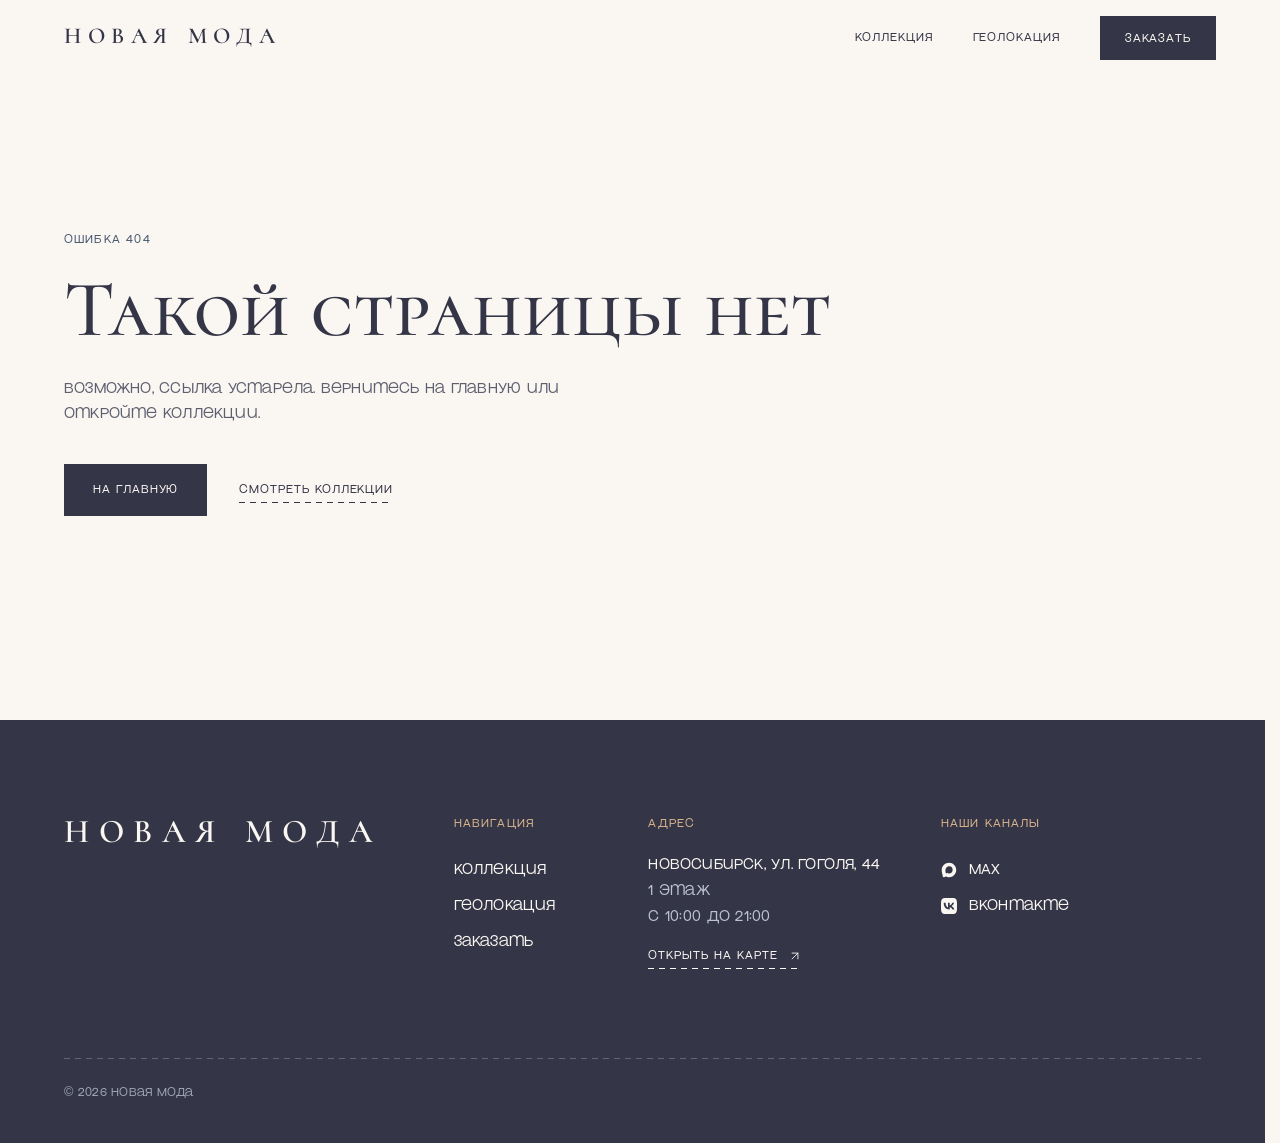
<file: index.html>
<!doctype html>
<html lang="ru">
  <head>
    <meta charset="UTF-8" />
    <meta name="viewport" content="width=device-width, initial-scale=1.0, viewport-fit=cover" />
    <!-- Title, descriptions, canonical and store data are filled in from src/config/site.ts (vite.config.ts). -->
    <title>Магазин женской одежды из Турции в Новосибирске — «Новая Мода»</title>
    <meta name="description" content="«Новая Мода» — женская одежда, обувь и аксессуары из Турции в Новосибирске: костюмы, пальто, платья, сумки. Ул. Гоголя, 44 (м. «Маршала Покрышкина»), с 10:00 до 21:00. Принимаем заказы со всего мира." />
    <meta
      name="keywords"
      content="novayamodastore, novayamodastore.ru, novayamoda store, Новая Мода Новосибирск, женская одежда Новосибирск, магазин женской одежды, одежда из Турции, турецкая одежда, женская обувь, сумки, аксессуары, ул. Гоголя 44"
    />
    <meta name="theme-color" content="#FAF7F3" />
    <meta name="format-detection" content="telephone=no" />
    <!-- The store's logo (npm run logo); 192 px, since search engines take icons sized in multiples of 48. -->
    <link rel="icon" type="image/png" sizes="192x192" href="/favicon.png" />
    <link rel="icon" href="/favicon.ico" sizes="48x48" />
    <link rel="apple-touch-icon" href="/apple-touch-icon.png" />

    <meta property="og:type" content="website" />
    <meta property="og:locale" content="ru_RU" />
    <meta property="og:site_name" content="Новая Мода" />
    <meta property="og:title" content="Магазин женской одежды из Турции в Новосибирске — «Новая Мода»" />
    <meta property="og:description" content="«Новая Мода» — женская одежда, обувь и аксессуары из Турции в Новосибирске: костюмы, пальто, платья, сумки. Ул. Гоголя, 44 (м. «Маршала Покрышкина»), с 10:00 до 21:00. Принимаем заказы со всего мира." />
    <meta property="og:image:width" content="1200" />
    <meta property="og:image:height" content="630" />
    <meta name="twitter:card" content="summary_large_image" />
    <script type="module" crossorigin src="/assets/index-zTwv2mIt.js"></script>
    <link rel="stylesheet" crossorigin href="/assets/index-Cyi_NVNE.css">
    <meta property="og:image" content="https://novayamodastore.ru/og-image.jpg">
    <script type="application/ld+json">{
  "@context": "https://schema.org",
  "@graph": [
    {
      "@type": "WebSite",
      "name": "Новая Мода",
      "alternateName": [
        "novayamodastore",
        "novayamoda store",
        "Novaya Moda"
      ],
      "url": "https://novayamodastore.ru/",
      "inLanguage": "ru"
    },
    {
      "@type": "ClothingStore",
      "name": "Новая Мода",
      "alternateName": [
        "novayamodastore",
        "novayamoda store",
        "Novaya Moda"
      ],
      "description": "«Новая Мода» — женская одежда, обувь и аксессуары из Турции в Новосибирске: костюмы, пальто, платья, сумки. Ул. Гоголя, 44 (м. «Маршала Покрышкина»), с 10:00 до 21:00. Принимаем заказы со всего мира.",
      "url": "https://novayamodastore.ru/",
      "logo": "https://novayamodastore.ru/logo.png",
      "image": "https://novayamodastore.ru/og-image.jpg",
      "telephone": "+7 983 306-07-20",
      "address": {
        "@type": "PostalAddress",
        "streetAddress": "ул. Гоголя, 44, 1 этаж",
        "addressLocality": "Новосибирск",
        "addressCountry": "RU"
      },
      "geo": {
        "@type": "GeoCoordinates",
        "latitude": 55.044251,
        "longitude": 82.943227
      },
      "hasMap": "https://yandex.ru/maps/-/CXuDATJ8",
      "sameAs": [
        "https://max.ru/id425300446769_biz",
        "https://vk.com/novayamoda_stor"
      ]
    }
  ]
}</script>
    <meta property="og:url" content="https://novayamodastore.ru/">
    <link rel="canonical" href="https://novayamodastore.ru/">
  </head>
  <body>
    <div id="root"></div>
    <noscript>
      <p style="padding: 24px; font-family: sans-serif">
        Новая Мода — магазин женской одежды, обуви и аксессуаров. Новосибирск, ул. Гоголя, 44, 1 этаж. Для просмотра
        сайта включите JavaScript.
      </p>
    </noscript>
  </body>
</html>
</file>
<file: assets/index-Cyi_NVNE.css>
@font-face{font-family:Cormorant Unicase;font-style:normal;font-display:swap;font-weight:500;src:url(/assets/cormorant-unicase-cyrillic-500-normal--D8t5B90.woff2)format("woff2"),url(/assets/cormorant-unicase-cyrillic-500-normal-Ck2YP7ST.woff)format("woff")}@font-face{font-family:Cormorant Unicase;font-style:normal;font-display:swap;font-weight:500;src:url(/assets/cormorant-unicase-latin-500-normal-Bvf1RDYl.woff2)format("woff2"),url(/assets/cormorant-unicase-latin-500-normal-BjJuFmjp.woff)format("woff")}@font-face{font-family:Cormorant Unicase;font-style:normal;font-display:swap;font-weight:600;src:url(/assets/cormorant-unicase-cyrillic-600-normal-B02XcdYV.woff2)format("woff2"),url(/assets/cormorant-unicase-cyrillic-600-normal-C6Xhy6bp.woff)format("woff")}@font-face{font-family:Cormorant Unicase;font-style:normal;font-display:swap;font-weight:600;src:url(/assets/cormorant-unicase-latin-600-normal-CN4Cw7bm.woff2)format("woff2"),url(/assets/cormorant-unicase-latin-600-normal-D0jtIXCX.woff)format("woff")}@layer properties{@supports (((-webkit-hyphens:none)) and (not (margin-trim:inline))) or ((-moz-orient:inline) and (not (color:rgb(from red r g b)))){*,:before,:after,::backdrop{--tw-translate-x:0;--tw-translate-y:0;--tw-translate-z:0;--tw-scroll-snap-strictness:proximity;--tw-border-style:solid;--tw-gradient-position:initial;--tw-gradient-from:#0000;--tw-gradient-via:#0000;--tw-gradient-to:#0000;--tw-gradient-stops:initial;--tw-gradient-via-stops:initial;--tw-gradient-from-position:0%;--tw-gradient-via-position:50%;--tw-gradient-to-position:100%;--tw-leading:initial;--tw-font-weight:initial;--tw-tracking:initial;--tw-shadow:0 0 #0000;--tw-shadow-color:initial;--tw-shadow-alpha:100%;--tw-inset-shadow:0 0 #0000;--tw-inset-shadow-color:initial;--tw-inset-shadow-alpha:100%;--tw-ring-color:initial;--tw-ring-shadow:0 0 #0000;--tw-inset-ring-color:initial;--tw-inset-ring-shadow:0 0 #0000;--tw-ring-inset:initial;--tw-ring-offset-width:0px;--tw-ring-offset-color:#fff;--tw-ring-offset-shadow:0 0 #0000;--tw-outline-style:solid;--tw-blur:initial;--tw-brightness:initial;--tw-contrast:initial;--tw-grayscale:initial;--tw-hue-rotate:initial;--tw-invert:initial;--tw-opacity:initial;--tw-saturate:initial;--tw-sepia:initial;--tw-drop-shadow:initial;--tw-drop-shadow-color:initial;--tw-drop-shadow-alpha:100%;--tw-drop-shadow-size:initial;--tw-backdrop-blur:initial;--tw-backdrop-brightness:initial;--tw-backdrop-contrast:initial;--tw-backdrop-grayscale:initial;--tw-backdrop-hue-rotate:initial;--tw-backdrop-invert:initial;--tw-backdrop-opacity:initial;--tw-backdrop-saturate:initial;--tw-backdrop-sepia:initial;--tw-duration:initial;--tw-ease:initial}}}@layer theme{:root,:host{--font-sans:"Gothic 60", "Helvetica Neue", Arial, sans-serif;--font-mono:ui-monospace, SFMono-Regular, Menlo, Monaco, Consolas, "Liberation Mono", "Courier New", monospace;--spacing:.25rem;--font-weight-semibold:600;--leading-snug:1.375;--leading-relaxed:1.625;--ease-in-out:cubic-bezier(.4, 0, .2, 1);--blur-sm:8px;--default-transition-duration:.15s;--default-transition-timing-function:cubic-bezier(.4, 0, .2, 1);--default-font-family:var(--font-sans);--default-mono-font-family:var(--font-mono);--color-paper:#faf7f3;--color-linen:#f2e9df;--color-beige:#e9dccf;--color-sand:#d9b58d;--color-rain:#46566d;--color-ink:#343546;--color-ink-soft:#5d5e6e;--color-mist:#bcc3cf;--font-display:"Cormorant Unicase", "Times New Roman", serif;--ease-soft:cubic-bezier(.22, .61, .36, 1)}}@layer base{*,:after,:before,::backdrop{box-sizing:border-box;border:0 solid;margin:0;padding:0}::file-selector-button{box-sizing:border-box;border:0 solid;margin:0;padding:0}html,:host{-webkit-text-size-adjust:100%;tab-size:4;line-height:1.5;font-family:var(--default-font-family,-apple-system, BlinkMacSystemFont, "Segoe UI", Roboto, "Helvetica Neue", "Noto Sans", Arial, sans-serif, "Apple Color Emoji", "Segoe UI Emoji", "Segoe UI Symbol", "Noto Color Emoji");font-feature-settings:var(--default-font-feature-settings,normal);font-variation-settings:var(--default-font-variation-settings,normal);-webkit-tap-highlight-color:transparent}hr{height:0;color:inherit;border-top-width:1px}abbr:where([title]){-webkit-text-decoration:underline dotted;text-decoration:underline dotted}h1,h2,h3,h4,h5,h6{font-size:inherit;font-weight:inherit}a{color:inherit;-webkit-text-decoration:inherit;-webkit-text-decoration:inherit;-webkit-text-decoration:inherit;-webkit-text-decoration:inherit;text-decoration:inherit}b,strong{font-weight:bolder}code,kbd,samp,pre{font-family:var(--default-mono-font-family,ui-monospace, SFMono-Regular, Menlo, Monaco, Consolas, "Liberation Mono", "Courier New", monospace);font-feature-settings:var(--default-mono-font-feature-settings,normal);font-variation-settings:var(--default-mono-font-variation-settings,normal);font-size:1em}small{font-size:80%}sub,sup{vertical-align:baseline;font-size:75%;line-height:0;position:relative}sub{bottom:-.25em}sup{top:-.5em}table{text-indent:0;border-color:inherit;border-collapse:collapse}:-moz-focusring:where(:not(iframe)){outline:auto}progress{vertical-align:baseline}summary{display:list-item}ol,ul,menu{list-style:none}img,svg,video,canvas,audio,iframe,embed,object{vertical-align:middle;display:block}img,video{max-width:100%;height:auto}button,input,select,optgroup,textarea{font:inherit;font-feature-settings:inherit;font-variation-settings:inherit;letter-spacing:inherit;color:inherit;opacity:1;background-color:#0000;border-radius:0}::file-selector-button{font:inherit;font-feature-settings:inherit;font-variation-settings:inherit;letter-spacing:inherit;color:inherit;opacity:1;background-color:#0000;border-radius:0}:where(select:is([multiple],[size])) optgroup{font-weight:bolder}:where(select:is([multiple],[size])) optgroup option{padding-inline-start:20px}::file-selector-button{margin-inline-end:4px}::placeholder{opacity:1}@supports (not ((-webkit-appearance:-apple-pay-button))) or (contain-intrinsic-size:1px){::placeholder{color:currentColor}@supports (color:color-mix(in lab, red, red)){::placeholder{color:color-mix(in oklab, currentcolor 50%, transparent)}}}textarea{resize:vertical}::-webkit-search-decoration{-webkit-appearance:none}::-webkit-date-and-time-value{min-height:1lh;text-align:inherit}::-webkit-datetime-edit{display:inline-flex}::-webkit-datetime-edit-fields-wrapper{padding:0}::-webkit-datetime-edit{padding-block:0}::-webkit-datetime-edit-year-field{padding-block:0}::-webkit-datetime-edit-month-field{padding-block:0}::-webkit-datetime-edit-day-field{padding-block:0}::-webkit-datetime-edit-hour-field{padding-block:0}::-webkit-datetime-edit-minute-field{padding-block:0}::-webkit-datetime-edit-second-field{padding-block:0}::-webkit-datetime-edit-millisecond-field{padding-block:0}::-webkit-datetime-edit-meridiem-field{padding-block:0}::-webkit-calendar-picker-indicator{line-height:1}:-moz-ui-invalid{box-shadow:none}button,input:where([type=button],[type=reset],[type=submit]){appearance:button}::file-selector-button{appearance:button}::-webkit-inner-spin-button{height:auto}::-webkit-outer-spin-button{height:auto}[hidden]:where(:not([hidden=until-found])){display:none!important}html{scroll-behavior:smooth;scrollbar-gutter:stable;-webkit-text-size-adjust:100%}html:has(dialog[open]){overflow:hidden}html{transition:background-color .45s var(--ease-soft)}html:has(dialog.sheet-contact[open]){background-color:#97969d}body{background-color:var(--color-paper);color:var(--color-ink);font-family:var(--font-sans);letter-spacing:.012em;word-spacing:.14em;font-size-adjust:.625;font-synthesis:none;-webkit-font-smoothing:antialiased;-moz-osx-font-smoothing:grayscale;text-rendering:optimizelegibility;font-size:1rem;line-height:1.55}::selection{background-color:var(--color-sand);color:var(--color-ink)}:focus-visible{outline:2px solid var(--focus-ring);outline-offset:3px}[id]{scroll-margin-top:var(--header-height)}@media (prefers-reduced-motion:reduce){html{scroll-behavior:auto}*,:before,:after{transition-duration:.01ms!important;animation-duration:.01ms!important;animation-iteration-count:1!important}}}@layer components{.shell{width:100%;max-width:96rem;padding-inline:var(--gutter);margin-inline:auto}.on-dark{--focus-ring:var(--color-sand)}.eyebrow{font-size-adjust:none;letter-spacing:.1em;text-transform:uppercase;font-size:.7143rem;font-weight:400;line-height:1.4}.display,.font-display{font-size-adjust:.4}.font-display{font-weight:600}.display{font-family:var(--font-display);letter-spacing:0;text-wrap:balance;font-weight:500;line-height:1.1}.display em{font-style:normal}.prose-text{text-wrap:pretty;max-width:34rem;font-size:1rem;line-height:1.6}.stitch{background-image:var(--stitch);height:1px}.link-stitch{font-size-adjust:none;letter-spacing:.08em;text-transform:uppercase;background-image:linear-gradient(90deg,currentColor 0 6px,#0000 6px 11px);background-position:0 calc(50% + .8rem);background-repeat:repeat-x;background-size:11px 1px;align-items:center;gap:.625rem;min-height:2.75rem;font-size:.7143rem;font-weight:400;display:inline-flex}.link-stitch>svg{transition:transform .5s var(--ease-soft);flex:none}@keyframes stitch-run{to{background-position-x:11px}}@media (hover:hover){.link-stitch:hover,.group:hover .link-stitch{animation:.55s linear infinite stitch-run}.link-stitch:hover>svg,.group:hover .link-stitch>svg{transform:translate(3px)}.link-stitch:hover>svg.is-external,.group:hover .link-stitch>svg.is-external{transform:translate(2px,-2px)}}.btn{font-size-adjust:none;letter-spacing:.08em;text-align:center;text-transform:uppercase;cursor:pointer;min-height:3.25rem;transition:background-color .4s var(--ease-soft), border-color .4s var(--ease-soft), color .4s var(--ease-soft);border:1px solid #0000;justify-content:center;align-items:center;gap:.75rem;padding:calc(.75rem + 1px) 1.75rem calc(.75rem - 1px);font-size:.7143rem;font-weight:400;line-height:1.3;display:inline-flex}.btn>svg{transition:transform .5s var(--ease-soft);flex:none}.btn:hover>svg{transform:translate(3px)}.btn-ink{background-color:var(--color-ink);color:var(--color-paper)}.btn-ink:hover{background-color:var(--color-rain)}.btn-paper{background-color:var(--color-paper);color:var(--color-ink)}.btn-paper:hover{background-color:var(--color-sand)}.btn-outline{color:var(--color-ink);border-color:#34354659}.btn-outline:hover{border-color:var(--color-ink);background-color:var(--color-ink);color:var(--color-paper)}.skip-link{z-index:60;background-color:var(--color-ink);color:var(--color-paper);padding:.75rem 1.25rem;font-size:.8rem;position:fixed;top:.75rem;left:.75rem;transform:translateY(-200%)}.skip-link:focus-visible{transform:none}.label-card{background-color:var(--color-paper);position:relative}.label-card:before,.label-card:after{content:"";color:#3435464d;background-image:var(--stitch-vertical);width:1px;position:absolute;top:.875rem;bottom:.875rem}.label-card:before{left:.875rem}.label-card:after{right:.875rem}.photo-zoom{transition:transform 1.4s var(--ease-soft)}@media (hover:hover){.group:hover .photo-zoom{transform:scale(1.045)}}.scroller{scrollbar-width:none;-webkit-overflow-scrolling:touch}.scroller::-webkit-scrollbar{display:none}.sheet{color:var(--color-ink);opacity:0;transition:opacity .45s var(--ease-soft), transform .45s var(--ease-soft), overlay .45s allow-discrete, display .45s allow-discrete;background:0 0;border:0;margin:auto;padding:0;position:fixed;inset:0;overflow:visible;transform:translateY(1.25rem)}.sheet[open]{opacity:1;transform:none}@starting-style{.sheet[open]{opacity:0;transform:translateY(1.25rem)}}.sheet::backdrop{transition:background-color .45s var(--ease-soft), overlay .45s allow-discrete, display .45s allow-discrete;background-color:#34354600}.sheet[open]::backdrop{background-color:#34354680}@starting-style{.sheet[open]::backdrop{background-color:#34354600}}.sheet-contact{width:100%;max-width:100%;max-height:none;margin:auto 0 0}@media (width>=40rem){.sheet-contact{width:min(44rem,100% - 3rem);margin:auto}}.sheet-menu{width:100%;max-width:100%;height:100%;max-height:100%;margin:0;transform:none}@starting-style{.sheet-menu[open]{transform:none}}.nav-link{font-size-adjust:none;letter-spacing:.08em;text-transform:uppercase;background-image:var(--stitch);min-height:2.75rem;transition:background-size .6s var(--ease-soft);background-position:0 calc(50% + .75rem);background-repeat:no-repeat;background-size:0 1px;align-items:center;font-size:.7143rem;font-weight:400;display:inline-flex}.nav-link:hover{background-size:100% 1px}.pile-progress{transform-origin:0;animation:pile-progress var(--pile-interval) linear forwards}@keyframes pile-progress{0%{transform:scaleX(0)}}.nav-route{background-image:none;position:relative}.route-mark{pointer-events:none;width:6.25rem;height:1rem;position:absolute;top:calc(50% + .375rem);left:0;overflow:visible}.route-reveal{stroke-dasharray:1;stroke-dashoffset:1px;transition:stroke-dashoffset .5s var(--ease-soft) .1s}.route-cross{color:var(--color-rain)}.route-cross-reveal{stroke-dasharray:1;stroke-dashoffset:1px;transition:stroke-dashoffset .12s ease-out}@keyframes route-run{to{stroke-dashoffset:-11px}}.nav-route:focus-visible .route-reveal{stroke-dashoffset:0;transition:stroke-dashoffset .9s cubic-bezier(.45,0,.25,1)}.nav-route:focus-visible .route-cross-reveal{stroke-dashoffset:0;transition:stroke-dashoffset .18s ease-out .75s}.nav-route:focus-visible .route-cross-reveal.is-late{transition-delay:.93s}@media (hover:hover){.nav-route:hover .route-reveal{stroke-dashoffset:0;transition:stroke-dashoffset .9s cubic-bezier(.45,0,.25,1)}.nav-route:hover .route-path{animation:.55s linear infinite route-run}.nav-route:hover .route-cross-reveal{stroke-dashoffset:0;transition:stroke-dashoffset .18s ease-out .75s}.nav-route:hover .route-cross-reveal.is-late{transition-delay:.93s}}}@layer utilities{.pointer-events-none{pointer-events:none}.invisible{visibility:hidden}.visible{visibility:visible}.sr-only{clip-path:inset(50%);white-space:nowrap;border-width:0;width:1px;height:1px;margin:-1px;padding:0;position:absolute;overflow:hidden}.absolute{position:absolute}.fixed{position:fixed}.relative{position:relative}.inset-0{inset:0}.inset-x-0{inset-inline:0}.top-0{top:0}.top-1\/2{top:50%}.top-3{top:calc(var(--spacing) * 3)}.-right-12{right:calc(var(--spacing) * -12)}.right-3{right:calc(var(--spacing) * 3)}.bottom-0{bottom:0}.-left-12{left:calc(var(--spacing) * -12)}.z-40{z-index:40}.col-span-2{grid-column:span 2/span 2}.row-start-2{grid-row-start:2}.mx-auto{margin-inline:auto}.-my-2{margin-block:calc(var(--spacing) * -2)}.mt-1{margin-top:var(--spacing)}.mt-2{margin-top:calc(var(--spacing) * 2)}.mt-2\.5{margin-top:calc(var(--spacing) * 2.5)}.mt-3{margin-top:calc(var(--spacing) * 3)}.mt-5{margin-top:calc(var(--spacing) * 5)}.mt-6{margin-top:calc(var(--spacing) * 6)}.mt-7{margin-top:calc(var(--spacing) * 7)}.mt-8{margin-top:calc(var(--spacing) * 8)}.mt-9{margin-top:calc(var(--spacing) * 9)}.mt-10{margin-top:calc(var(--spacing) * 10)}.mt-12{margin-top:calc(var(--spacing) * 12)}.mt-14{margin-top:calc(var(--spacing) * 14)}.-mr-2\.5{margin-right:calc(var(--spacing) * -2.5)}.-mr-3{margin-right:calc(var(--spacing) * -3)}.mb-5{margin-bottom:calc(var(--spacing) * 5)}.-ml-2\.5{margin-left:calc(var(--spacing) * -2.5)}.ml-auto{margin-left:auto}.block{display:block}.flex{display:flex}.grid{display:grid}.hidden{display:none}.inline-block{display:inline-block}.inline-flex{display:inline-flex}.table{display:table}.aspect-\[3\/4\]{aspect-ratio:3/4}.aspect-\[4\/5\]{aspect-ratio:4/5}.aspect-\[5\/6\]{aspect-ratio:5/6}.aspect-square{aspect-ratio:1}.size-4{width:calc(var(--spacing) * 4);height:calc(var(--spacing) * 4)}.size-5{width:calc(var(--spacing) * 5);height:calc(var(--spacing) * 5)}.size-7{width:calc(var(--spacing) * 7);height:calc(var(--spacing) * 7)}.size-10{width:calc(var(--spacing) * 10);height:calc(var(--spacing) * 10)}.size-11{width:calc(var(--spacing) * 11);height:calc(var(--spacing) * 11)}.h-\(--header-height\){height:var(--header-height)}.h-0\.5{height:calc(var(--spacing) * .5)}.h-12{height:calc(var(--spacing) * 12)}.h-\[46svh\]{height:46svh}.h-full{height:100%}.h-px{height:1px}.max-h-\[92dvh\]{max-height:92dvh}.min-h-9{min-height:calc(var(--spacing) * 9)}.min-h-11{min-height:calc(var(--spacing) * 11)}.min-h-12{min-height:calc(var(--spacing) * 12)}.min-h-\[18rem\]{min-height:18rem}.min-h-\[80svh\]{min-height:80svh}.w-6{width:calc(var(--spacing) * 6)}.w-10{width:calc(var(--spacing) * 10)}.w-\[42vw\]{width:42vw}.w-\[68\%\]{width:68%}.w-\[74vw\]{width:74vw}.w-full{width:100%}.max-w-\[13rem\]{max-width:13rem}.max-w-\[16rem\]{max-width:16rem}.max-w-\[20rem\]{max-width:20rem}.max-w-\[21rem\]{max-width:21rem}.max-w-\[24rem\]{max-width:24rem}.max-w-\[27rem\]{max-width:27rem}.max-w-\[32rem\]{max-width:32rem}.max-w-\[40rem\]{max-width:40rem}.flex-1{flex:1}.flex-none{flex:none}.-translate-y-1\/2{--tw-translate-y:calc(calc(1 / 2 * 100%) * -1);translate:var(--tw-translate-x) var(--tw-translate-y)}.cursor-pointer{cursor:pointer}.resize{resize:both}.snap-x{scroll-snap-type:x var(--tw-scroll-snap-strictness)}.snap-mandatory{--tw-scroll-snap-strictness:mandatory}.snap-start{scroll-snap-align:start}.scroll-px-\(--gutter\){scroll-padding-inline:var(--gutter)}.grid-cols-2{grid-template-columns:repeat(2,minmax(0,1fr))}.flex-col{flex-direction:column}.flex-wrap{flex-wrap:wrap}.place-content-center{place-content:center}.place-items-center{place-items:center}.items-center{align-items:center}.items-end{align-items:flex-end}.justify-between{justify-content:space-between}.justify-center{justify-content:center}.gap-2{gap:calc(var(--spacing) * 2)}.gap-3{gap:calc(var(--spacing) * 3)}.gap-3\.5{gap:calc(var(--spacing) * 3.5)}.gap-4{gap:calc(var(--spacing) * 4)}.gap-5{gap:calc(var(--spacing) * 5)}.gap-6{gap:calc(var(--spacing) * 6)}.gap-8{gap:calc(var(--spacing) * 8)}.gap-\[7px\]{gap:7px}.gap-x-8{column-gap:calc(var(--spacing) * 8)}.gap-y-2{row-gap:calc(var(--spacing) * 2)}.gap-y-3{row-gap:calc(var(--spacing) * 3)}.gap-y-9{row-gap:calc(var(--spacing) * 9)}.gap-y-12{row-gap:calc(var(--spacing) * 12)}.gap-y-20{row-gap:calc(var(--spacing) * 20)}.overflow-hidden{overflow:hidden}.overflow-x-auto{overflow-x:auto}.overflow-y-auto{overflow-y:auto}.overscroll-contain{overscroll-behavior:contain}.border{border-style:var(--tw-border-style);border-width:1px}.border-0{border-style:var(--tw-border-style);border-width:0}.border-t{border-top-style:var(--tw-border-style);border-top-width:1px}.border-ink\/12{border-color:#3435461f}@supports (color:color-mix(in lab, red, red)){.border-ink\/12{border-color:color-mix(in oklab, var(--color-ink) 12%, transparent)}}.border-ink\/20{border-color:#34354633}@supports (color:color-mix(in lab, red, red)){.border-ink\/20{border-color:color-mix(in oklab, var(--color-ink) 20%, transparent)}}.bg-beige{background-color:var(--color-beige)}.bg-current{background-color:currentColor}.bg-ink{background-color:var(--color-ink)}.bg-linen{background-color:var(--color-linen)}.bg-paper{background-color:var(--color-paper)}.bg-paper\/20{background-color:#faf7f333}@supports (color:color-mix(in lab, red, red)){.bg-paper\/20{background-color:color-mix(in oklab, var(--color-paper) 20%, transparent)}}.bg-paper\/60{background-color:#faf7f399}@supports (color:color-mix(in lab, red, red)){.bg-paper\/60{background-color:color-mix(in oklab, var(--color-paper) 60%, transparent)}}.bg-paper\/95{background-color:#faf7f3f2}@supports (color:color-mix(in lab, red, red)){.bg-paper\/95{background-color:color-mix(in oklab, var(--color-paper) 95%, transparent)}}.bg-sand{background-color:var(--color-sand)}.bg-transparent{background-color:#0000}.bg-linear-to-t{--tw-gradient-position:to top}@supports (background-image:linear-gradient(in lab, red, red)){.bg-linear-to-t{--tw-gradient-position:to top in oklab}}.bg-linear-to-t{background-image:linear-gradient(var(--tw-gradient-stops))}.from-ink\/90{--tw-gradient-from:#343546e6}@supports (color:color-mix(in lab, red, red)){.from-ink\/90{--tw-gradient-from:color-mix(in oklab, var(--color-ink) 90%, transparent)}}.from-ink\/90{--tw-gradient-stops:var(--tw-gradient-via-stops,var(--tw-gradient-position), var(--tw-gradient-from) var(--tw-gradient-from-position), var(--tw-gradient-to) var(--tw-gradient-to-position))}.from-4\%{--tw-gradient-from-position:4%}.via-ink\/45{--tw-gradient-via:#34354673}@supports (color:color-mix(in lab, red, red)){.via-ink\/45{--tw-gradient-via:color-mix(in oklab, var(--color-ink) 45%, transparent)}}.via-ink\/45{--tw-gradient-via-stops:var(--tw-gradient-position), var(--tw-gradient-from) var(--tw-gradient-from-position), var(--tw-gradient-via) var(--tw-gradient-via-position), var(--tw-gradient-to) var(--tw-gradient-to-position);--tw-gradient-stops:var(--tw-gradient-via-stops)}.via-30\%{--tw-gradient-via-position:30%}.to-transparent{--tw-gradient-to:transparent;--tw-gradient-stops:var(--tw-gradient-via-stops,var(--tw-gradient-position), var(--tw-gradient-from) var(--tw-gradient-from-position), var(--tw-gradient-to) var(--tw-gradient-to-position))}.to-62\%{--tw-gradient-to-position:62%}.object-cover{object-fit:cover}.p-2{padding:calc(var(--spacing) * 2)}.p-6{padding:calc(var(--spacing) * 6)}.p-8{padding:calc(var(--spacing) * 8)}.px-\(--gutter\){padding-inline:var(--gutter)}.px-1\.5{padding-inline:calc(var(--spacing) * 1.5)}.px-3{padding-inline:calc(var(--spacing) * 3)}.px-4{padding-inline:calc(var(--spacing) * 4)}.px-5{padding-inline:calc(var(--spacing) * 5)}.px-6{padding-inline:calc(var(--spacing) * 6)}.px-\[3px\]{padding-inline:3px}.py-2{padding-block:calc(var(--spacing) * 2)}.py-4{padding-block:calc(var(--spacing) * 4)}.py-5{padding-block:calc(var(--spacing) * 5)}.py-10{padding-block:calc(var(--spacing) * 10)}.py-16{padding-block:calc(var(--spacing) * 16)}.py-\[clamp\(4\.5rem\,9vw\,8\.5rem\)\]{padding-block:clamp(4.5rem,9vw,8.5rem)}.py-\[clamp\(4\.5rem\,10vw\,9\.5rem\)\]{padding-block:clamp(4.5rem,10vw,9.5rem)}.py-\[clamp\(5rem\,10vw\,9\.5rem\)\]{padding-block:clamp(5rem,10vw,9.5rem)}.pt-\(--header-height\){padding-top:var(--header-height)}.pt-0\.5{padding-top:calc(var(--spacing) * .5)}.pt-6{padding-top:calc(var(--spacing) * 6)}.pt-8{padding-top:calc(var(--spacing) * 8)}.pt-9{padding-top:calc(var(--spacing) * 9)}.pt-16{padding-top:calc(var(--spacing) * 16)}.pt-\[calc\(var\(--header-height\)\+3rem\)\]{padding-top:calc(var(--header-height) + 3rem)}.pt-\[calc\(var\(--header-height\)\+clamp\(2\.5rem\,7vw\,6\.5rem\)\)\]{padding-top:calc(var(--header-height) + clamp(2.5rem, 7vw, 6.5rem))}.pr-16{padding-right:calc(var(--spacing) * 16)}.pb-6{padding-bottom:calc(var(--spacing) * 6)}.pb-9{padding-bottom:calc(var(--spacing) * 9)}.pb-10{padding-bottom:calc(var(--spacing) * 10)}.pb-12{padding-bottom:calc(var(--spacing) * 12)}.pb-24{padding-bottom:calc(var(--spacing) * 24)}.pb-\[clamp\(4\.5rem\,9vw\,8\.5rem\)\]{padding-bottom:clamp(4.5rem,9vw,8.5rem)}.pb-\[max\(1\.75rem\,env\(safe-area-inset-bottom\)\)\]{padding-bottom:max(1.75rem, env(safe-area-inset-bottom))}.pb-\[max\(2rem\,env\(safe-area-inset-bottom\)\)\]{padding-bottom:max(2rem, env(safe-area-inset-bottom))}.text-center{text-align:center}.text-left{text-align:left}.font-display{font-family:var(--font-display)}.text-\[0\.8rem\]{font-size:.8rem}.text-\[0\.9375rem\]{font-size:.9375rem}.text-\[1\.5rem\]{font-size:1.5rem}.text-\[1\.75rem\]{font-size:1.75rem}.text-\[1\.375rem\]{font-size:1.375rem}.text-\[1\.625rem\]{font-size:1.625rem}.text-\[2\.25rem\]{font-size:2.25rem}.text-\[clamp\(1\.5rem\,2\.3vw\,2\.125rem\)\]{font-size:clamp(1.5rem,2.3vw,2.125rem)}.text-\[clamp\(1\.75rem\,2\.8vw\,2\.625rem\)\]{font-size:clamp(1.75rem,2.8vw,2.625rem)}.text-\[clamp\(2\.25rem\,6\.2vw\,5\.5rem\)\]{font-size:clamp(2.25rem,6.2vw,5.5rem)}.text-\[clamp\(2\.25rem\,6vw\,5rem\)\]{font-size:clamp(2.25rem,6vw,5rem)}.text-\[clamp\(2\.25rem\,10\.5vw\,3rem\)\]{font-size:clamp(2.25rem,10.5vw,3rem)}.text-\[clamp\(2\.125rem\,4\.8vw\,4\.25rem\)\]{font-size:clamp(2.125rem,4.8vw,4.25rem)}.text-\[clamp\(2rem\,3\.6vw\,3\.25rem\)\]{font-size:clamp(2rem,3.6vw,3.25rem)}.text-\[clamp\(2rem\,4\.8vw\,4\.25rem\)\]{font-size:clamp(2rem,4.8vw,4.25rem)}.text-\[clamp\(2rem\,10\.5vw\,3\.25rem\)\]{font-size:clamp(2rem,10.5vw,3.25rem)}.leading-\[1\.1\]{--tw-leading:1.1;line-height:1.1}.leading-\[1\.2\]{--tw-leading:1.2;line-height:1.2}.leading-\[1\.65\]{--tw-leading:1.65;line-height:1.65}.leading-none{--tw-leading:1;line-height:1}.leading-relaxed{--tw-leading:var(--leading-relaxed);line-height:var(--leading-relaxed)}.leading-snug{--tw-leading:var(--leading-snug);line-height:var(--leading-snug)}.font-semibold{--tw-font-weight:var(--font-weight-semibold);font-weight:var(--font-weight-semibold)}.tracking-\[0\.22em\]{--tw-tracking:.22em;letter-spacing:.22em}.\[overflow-wrap\:anywhere\]{overflow-wrap:anywhere}.whitespace-nowrap{white-space:nowrap}.text-ink{color:var(--color-ink)}.text-ink-soft{color:var(--color-ink-soft)}.text-ink\/35{color:#34354659}@supports (color:color-mix(in lab, red, red)){.text-ink\/35{color:color-mix(in oklab, var(--color-ink) 35%, transparent)}}.text-ink\/55{color:#3435468c}@supports (color:color-mix(in lab, red, red)){.text-ink\/55{color:color-mix(in oklab, var(--color-ink) 55%, transparent)}}.text-ink\/80{color:#343546cc}@supports (color:color-mix(in lab, red, red)){.text-ink\/80{color:color-mix(in oklab, var(--color-ink) 80%, transparent)}}.text-mist{color:var(--color-mist)}.text-mist\/80{color:#bcc3cfcc}@supports (color:color-mix(in lab, red, red)){.text-mist\/80{color:color-mix(in oklab, var(--color-mist) 80%, transparent)}}.text-paper{color:var(--color-paper)}.text-paper\/25{color:#faf7f340}@supports (color:color-mix(in lab, red, red)){.text-paper\/25{color:color-mix(in oklab, var(--color-paper) 25%, transparent)}}.text-paper\/85{color:#faf7f3d9}@supports (color:color-mix(in lab, red, red)){.text-paper\/85{color:color-mix(in oklab, var(--color-paper) 85%, transparent)}}.text-rain{color:var(--color-rain)}.text-sand{color:var(--color-sand)}.uppercase{text-transform:uppercase}.not-italic{font-style:normal}.opacity-0{opacity:0}.opacity-100{opacity:1}.shadow{--tw-shadow:0 1px 3px 0 var(--tw-shadow-color,#0000001a), 0 1px 2px -1px var(--tw-shadow-color,#0000001a);box-shadow:var(--tw-inset-shadow), var(--tw-inset-ring-shadow), var(--tw-ring-offset-shadow), var(--tw-ring-shadow), var(--tw-shadow)}.shadow-\[0_1px_0_rgb\(52_53_70\/0\.1\)\]{--tw-shadow:0 1px 0 var(--tw-shadow-color,#3435461a);box-shadow:var(--tw-inset-shadow), var(--tw-inset-ring-shadow), var(--tw-ring-offset-shadow), var(--tw-ring-shadow), var(--tw-shadow)}.shadow-\[0_28px_60px_-24px_rgb\(0_0_0\/0\.55\)\]{--tw-shadow:0 28px 60px -24px var(--tw-shadow-color,#0000008c);box-shadow:var(--tw-inset-shadow), var(--tw-inset-ring-shadow), var(--tw-ring-offset-shadow), var(--tw-ring-shadow), var(--tw-shadow)}.outline{outline-style:var(--tw-outline-style);outline-width:1px}.grayscale-\[0\.35\]{--tw-grayscale:grayscale(.35);filter:var(--tw-blur,) var(--tw-brightness,) var(--tw-contrast,) var(--tw-grayscale,) var(--tw-hue-rotate,) var(--tw-invert,) var(--tw-saturate,) var(--tw-sepia,) var(--tw-drop-shadow,)}.sepia-\[0\.12\]{--tw-sepia:sepia(.12);filter:var(--tw-blur,) var(--tw-brightness,) var(--tw-contrast,) var(--tw-grayscale,) var(--tw-hue-rotate,) var(--tw-invert,) var(--tw-saturate,) var(--tw-sepia,) var(--tw-drop-shadow,)}.backdrop-blur-sm{--tw-backdrop-blur:blur(var(--blur-sm));-webkit-backdrop-filter:var(--tw-backdrop-blur,) var(--tw-backdrop-brightness,) var(--tw-backdrop-contrast,) var(--tw-backdrop-grayscale,) var(--tw-backdrop-hue-rotate,) var(--tw-backdrop-invert,) var(--tw-backdrop-opacity,) var(--tw-backdrop-saturate,) var(--tw-backdrop-sepia,);backdrop-filter:var(--tw-backdrop-blur,) var(--tw-backdrop-brightness,) var(--tw-backdrop-contrast,) var(--tw-backdrop-grayscale,) var(--tw-backdrop-hue-rotate,) var(--tw-backdrop-invert,) var(--tw-backdrop-opacity,) var(--tw-backdrop-saturate,) var(--tw-backdrop-sepia,)}.transition{transition-property:color,background-color,border-color,outline-color,text-decoration-color,fill,stroke,--tw-gradient-from,--tw-gradient-via,--tw-gradient-to,opacity,box-shadow,transform,translate,scale,rotate,filter,-webkit-backdrop-filter,backdrop-filter,display,content-visibility,overlay,pointer-events;transition-timing-function:var(--tw-ease,var(--default-transition-timing-function));transition-duration:var(--tw-duration,var(--default-transition-duration))}.transition-\[background-color\,box-shadow\]{transition-property:background-color,box-shadow;transition-timing-function:var(--tw-ease,var(--default-transition-timing-function));transition-duration:var(--tw-duration,var(--default-transition-duration))}.transition-\[translate\]{transition-property:translate;transition-timing-function:var(--tw-ease,var(--default-transition-timing-function));transition-duration:var(--tw-duration,var(--default-transition-duration))}.transition-colors{transition-property:color,background-color,border-color,outline-color,text-decoration-color,fill,stroke,--tw-gradient-from,--tw-gradient-via,--tw-gradient-to;transition-timing-function:var(--tw-ease,var(--default-transition-timing-function));transition-duration:var(--tw-duration,var(--default-transition-duration))}.transition-opacity{transition-property:opacity;transition-timing-function:var(--tw-ease,var(--default-transition-timing-function));transition-duration:var(--tw-duration,var(--default-transition-duration))}.transition-transform{transition-property:transform,translate,scale,rotate;transition-timing-function:var(--tw-ease,var(--default-transition-timing-function));transition-duration:var(--tw-duration,var(--default-transition-duration))}.duration-300{--tw-duration:.3s;transition-duration:.3s}.duration-500{--tw-duration:.5s;transition-duration:.5s}.duration-\[900ms\]{--tw-duration:.9s;transition-duration:.9s}.ease-in-out{--tw-ease:var(--ease-in-out);transition-timing-function:var(--ease-in-out)}.ease-soft{--tw-ease:var(--ease-soft);transition-timing-function:var(--ease-soft)}.outline-none{--tw-outline-style:none;outline-style:none}@media (hover:hover){.group-hover\:translate-x-0\.5:is(:where(.group):hover *){--tw-translate-x:calc(var(--spacing) * .5);translate:var(--tw-translate-x) var(--tw-translate-y)}.group-hover\:-translate-y-0\.5:is(:where(.group):hover *){--tw-translate-y:calc(var(--spacing) * -.5);translate:var(--tw-translate-x) var(--tw-translate-y)}.group-hover\:text-ink:is(:where(.group):hover *){color:var(--color-ink)}.hover\:border-ink:hover{border-color:var(--color-ink)}.hover\:bg-ink:hover{background-color:var(--color-ink)}.hover\:text-ink:hover{color:var(--color-ink)}.hover\:text-paper:hover{color:var(--color-paper)}.hover\:text-rain:hover{color:var(--color-rain)}.hover\:text-sand:hover{color:var(--color-sand)}}@media (width>=22.5rem){.min-\[22\.5rem\]\:inline-flex{display:inline-flex}.min-\[22\.5rem\]\:grid-cols-3{grid-template-columns:repeat(3,minmax(0,1fr))}}@media (width>=26rem){.xs\:aspect-square{aspect-ratio:1}.xs\:w-auto{width:auto}.xs\:px-7{padding-inline:calc(var(--spacing) * 7)}.xs\:text-\[1\.125rem\]{font-size:1.125rem}.xs\:tracking-\[0\.3em\]{--tw-tracking:.3em;letter-spacing:.3em}}@media (width>=40rem){.sm\:top-5{top:calc(var(--spacing) * 5)}.sm\:right-5{right:calc(var(--spacing) * 5)}.sm\:col-span-2{grid-column:span 2/span 2}.sm\:grid-cols-2{grid-template-columns:repeat(2,minmax(0,1fr))}.sm\:grid-cols-\[11\.5rem_1fr\]{grid-template-columns:11.5rem 1fr}.sm\:items-center{align-items:center}.sm\:gap-6{gap:calc(var(--spacing) * 6)}.sm\:px-11{padding-inline:calc(var(--spacing) * 11)}.sm\:pt-11{padding-top:calc(var(--spacing) * 11)}.sm\:pr-20{padding-right:calc(var(--spacing) * 20)}.sm\:pb-8{padding-bottom:calc(var(--spacing) * 8)}.sm\:pb-11{padding-bottom:calc(var(--spacing) * 11)}.sm\:text-\[2\.25rem\]{font-size:2.25rem}}@media (width>=48rem){.md\:col-span-1{grid-column:span 1/span 1}.md\:col-span-3{grid-column:span 3/span 3}.md\:col-span-4{grid-column:span 4/span 4}.md\:col-span-5{grid-column:span 5/span 5}.md\:col-span-6{grid-column:span 6/span 6}.md\:col-span-7{grid-column:span 7/span 7}.md\:col-start-7{grid-column-start:7}.md\:col-start-9{grid-column-start:9}.md\:row-start-auto{grid-row-start:auto}.md\:mx-auto{margin-inline:auto}.md\:mt-6{margin-top:calc(var(--spacing) * 6)}.md\:mt-8{margin-top:calc(var(--spacing) * 8)}.md\:mt-10{margin-top:calc(var(--spacing) * 10)}.md\:mt-12{margin-top:calc(var(--spacing) * 12)}.md\:mt-14{margin-top:calc(var(--spacing) * 14)}.md\:mt-16{margin-top:calc(var(--spacing) * 16)}.md\:mt-20{margin-top:calc(var(--spacing) * 20)}.md\:mt-32{margin-top:calc(var(--spacing) * 32)}.md\:mt-\[0\.625rem\]{margin-top:.625rem}.md\:ml-0{margin-left:0}.md\:block{display:block}.md\:grid{display:grid}.md\:hidden{display:none}.md\:aspect-\[3\/4\]{aspect-ratio:3/4}.md\:aspect-\[4\/5\]{aspect-ratio:4/5}.md\:aspect-\[5\/7\]{aspect-ratio:5/7}.md\:aspect-auto{aspect-ratio:auto}.md\:h-auto{height:auto}.md\:h-full{height:100%}.md\:h-svh{height:100svh}.md\:max-h-\[68rem\]{max-height:68rem}.md\:min-h-0{min-height:0}.md\:min-h-\[42rem\]{min-height:42rem}.md\:min-h-\[44rem\]{min-height:44rem}.md\:w-\[72\%\]{width:72%}.md\:w-auto{width:auto}.md\:max-w-\[34rem\]{max-width:34rem}.md\:max-w-\[56rem\]{max-width:56rem}.md\:max-w-\[58\%\]{max-width:58%}.md\:max-w-\[96rem\]{max-width:96rem}.md\:max-w-none{max-width:none}.md\:-rotate-1{rotate:-1deg}.md\:-rotate-2{rotate:-2deg}.md\:rotate-\[1\.5deg\]{rotate:1.5deg}.md\:grid-cols-2{grid-template-columns:repeat(2,minmax(0,1fr))}.md\:grid-cols-6{grid-template-columns:repeat(6,minmax(0,1fr))}.md\:grid-cols-12{grid-template-columns:repeat(12,minmax(0,1fr))}.md\:grid-cols-\[1fr_1\.25fr_1fr\]{grid-template-columns:1fr 1.25fr 1fr}.md\:grid-cols-\[6fr_5fr\]{grid-template-columns:6fr 5fr}.md\:grid-cols-\[max-content\]{grid-template-columns:max-content}.md\:flex-col{flex-direction:column}.md\:items-center{align-items:center}.md\:items-start{align-items:flex-start}.md\:items-stretch{align-items:stretch}.md\:justify-between{justify-content:space-between}.md\:justify-start{justify-content:flex-start}.md\:justify-items-start{justify-items:start}.md\:gap-3{gap:calc(var(--spacing) * 3)}.md\:gap-3\.5{gap:calc(var(--spacing) * 3.5)}.md\:gap-6{gap:calc(var(--spacing) * 6)}.md\:gap-x-8{column-gap:calc(var(--spacing) * 8)}.md\:self-center{align-self:center}.md\:justify-self-center{justify-self:center}.md\:overflow-visible{overflow:visible}.md\:p-2\.5{padding:calc(var(--spacing) * 2.5)}.md\:p-4{padding:calc(var(--spacing) * 4)}.md\:px-\[clamp\(2rem\,4vw\,4\.5rem\)\]{padding-inline:clamp(2rem,4vw,4.5rem)}.md\:py-10{padding-block:calc(var(--spacing) * 10)}.md\:py-24{padding-block:calc(var(--spacing) * 24)}.md\:pt-24{padding-top:calc(var(--spacing) * 24)}.md\:pb-11{padding-bottom:calc(var(--spacing) * 11)}.md\:text-center{text-align:center}.md\:text-\[1\.375rem\]{font-size:1.375rem}.md\:text-\[2rem\]{font-size:2rem}.md\:text-\[clamp\(1\.25rem\,2\.4vw\,2rem\)\]{font-size:clamp(1.25rem,2.4vw,2rem)}.md\:text-\[clamp\(2rem\,3\.4vw\,3\.5rem\)\]{font-size:clamp(2rem,3.4vw,3.5rem)}.md\:shadow-\[0_24px_50px_-22px_rgb\(0_0_0\/0\.6\)\]{--tw-shadow:0 24px 50px -22px var(--tw-shadow-color,#0009);box-shadow:var(--tw-inset-shadow), var(--tw-inset-ring-shadow), var(--tw-ring-offset-shadow), var(--tw-ring-shadow), var(--tw-shadow)}.md\:will-change-transform{will-change:transform}@media (hover:hover){.md\:hover\:-translate-y-1:hover{--tw-translate-y:calc(var(--spacing) * -1);translate:var(--tw-translate-x) var(--tw-translate-y)}}}@media (width>=64rem){.lg\:-right-16{right:calc(var(--spacing) * -16)}.lg\:-left-16{left:calc(var(--spacing) * -16)}.lg\:col-span-2{grid-column:span 2/span 2}.lg\:col-span-3{grid-column:span 3/span 3}.lg\:col-span-4{grid-column:span 4/span 4}.lg\:col-span-5{grid-column:span 5/span 5}.lg\:col-span-7{grid-column:span 7/span 7}.lg\:col-start-6{grid-column-start:6}.lg\:aspect-\[4\/3\]{aspect-ratio:4/3}.lg\:min-h-\[52rem\]{min-height:52rem}.lg\:w-\[68\%\]{width:68%}.lg\:grid-cols-12{grid-template-columns:repeat(12,minmax(0,1fr))}.lg\:grid-cols-\[7fr_5fr\]{grid-template-columns:7fr 5fr}.lg\:gap-8{gap:calc(var(--spacing) * 8)}.lg\:gap-10{gap:calc(var(--spacing) * 10)}.lg\:p-9{padding:calc(var(--spacing) * 9)}.lg\:pl-\[clamp\(3rem\,7vw\,7rem\)\]{padding-left:clamp(3rem,7vw,7rem)}.lg\:text-\[2\.875rem\]{font-size:2.875rem}}}@font-face{font-family:"Gothic 60";src:url(/assets/Gothic60-Regular-uhtvrADZ.woff2)format("woff2"),url(/assets/Gothic60-Regular-DU9lHF-Q.otf)format("opentype");font-weight:400;font-style:normal;font-display:swap}:root{--header-height:4rem;--gutter:clamp(1.25rem, 5vw, 4.5rem);--focus-ring:var(--color-rain);--stitch:repeating-linear-gradient(90deg, currentColor 0 6px, transparent 6px 11px);--pile-interval:5s;--stitch-vertical:repeating-linear-gradient(180deg, currentColor 0 6px, transparent 6px 11px)}@media (width>=48rem){:root{--header-height:4.75rem}}@property --tw-translate-x{syntax:"*";inherits:false;initial-value:0}@property --tw-translate-y{syntax:"*";inherits:false;initial-value:0}@property --tw-translate-z{syntax:"*";inherits:false;initial-value:0}@property --tw-scroll-snap-strictness{syntax:"*";inherits:false;initial-value:proximity}@property --tw-border-style{syntax:"*";inherits:false;initial-value:solid}@property --tw-gradient-position{syntax:"*";inherits:false}@property --tw-gradient-from{syntax:"<color>";inherits:false;initial-value:#0000}@property --tw-gradient-via{syntax:"<color>";inherits:false;initial-value:#0000}@property --tw-gradient-to{syntax:"<color>";inherits:false;initial-value:#0000}@property --tw-gradient-stops{syntax:"*";inherits:false}@property --tw-gradient-via-stops{syntax:"*";inherits:false}@property --tw-gradient-from-position{syntax:"<length-percentage>";inherits:false;initial-value:0%}@property --tw-gradient-via-position{syntax:"<length-percentage>";inherits:false;initial-value:50%}@property --tw-gradient-to-position{syntax:"<length-percentage>";inherits:false;initial-value:100%}@property --tw-leading{syntax:"*";inherits:false}@property --tw-font-weight{syntax:"*";inherits:false}@property --tw-tracking{syntax:"*";inherits:false}@property --tw-shadow{syntax:"*";inherits:false;initial-value:0 0 #0000}@property --tw-shadow-color{syntax:"*";inherits:false}@property --tw-shadow-alpha{syntax:"<percentage>";inherits:false;initial-value:100%}@property --tw-inset-shadow{syntax:"*";inherits:false;initial-value:0 0 #0000}@property --tw-inset-shadow-color{syntax:"*";inherits:false}@property --tw-inset-shadow-alpha{syntax:"<percentage>";inherits:false;initial-value:100%}@property --tw-ring-color{syntax:"*";inherits:false}@property --tw-ring-shadow{syntax:"*";inherits:false;initial-value:0 0 #0000}@property --tw-inset-ring-color{syntax:"*";inherits:false}@property --tw-inset-ring-shadow{syntax:"*";inherits:false;initial-value:0 0 #0000}@property --tw-ring-inset{syntax:"*";inherits:false}@property --tw-ring-offset-width{syntax:"<length>";inherits:false;initial-value:0}@property --tw-ring-offset-color{syntax:"*";inherits:false;initial-value:#fff}@property --tw-ring-offset-shadow{syntax:"*";inherits:false;initial-value:0 0 #0000}@property --tw-outline-style{syntax:"*";inherits:false;initial-value:solid}@property --tw-blur{syntax:"*";inherits:false}@property --tw-brightness{syntax:"*";inherits:false}@property --tw-contrast{syntax:"*";inherits:false}@property --tw-grayscale{syntax:"*";inherits:false}@property --tw-hue-rotate{syntax:"*";inherits:false}@property --tw-invert{syntax:"*";inherits:false}@property --tw-opacity{syntax:"*";inherits:false}@property --tw-saturate{syntax:"*";inherits:false}@property --tw-sepia{syntax:"*";inherits:false}@property --tw-drop-shadow{syntax:"*";inherits:false}@property --tw-drop-shadow-color{syntax:"*";inherits:false}@property --tw-drop-shadow-alpha{syntax:"<percentage>";inherits:false;initial-value:100%}@property --tw-drop-shadow-size{syntax:"*";inherits:false}@property --tw-backdrop-blur{syntax:"*";inherits:false}@property --tw-backdrop-brightness{syntax:"*";inherits:false}@property --tw-backdrop-contrast{syntax:"*";inherits:false}@property --tw-backdrop-grayscale{syntax:"*";inherits:false}@property --tw-backdrop-hue-rotate{syntax:"*";inherits:false}@property --tw-backdrop-invert{syntax:"*";inherits:false}@property --tw-backdrop-opacity{syntax:"*";inherits:false}@property --tw-backdrop-saturate{syntax:"*";inherits:false}@property --tw-backdrop-sepia{syntax:"*";inherits:false}@property --tw-duration{syntax:"*";inherits:false}@property --tw-ease{syntax:"*";inherits:false}
</file>
